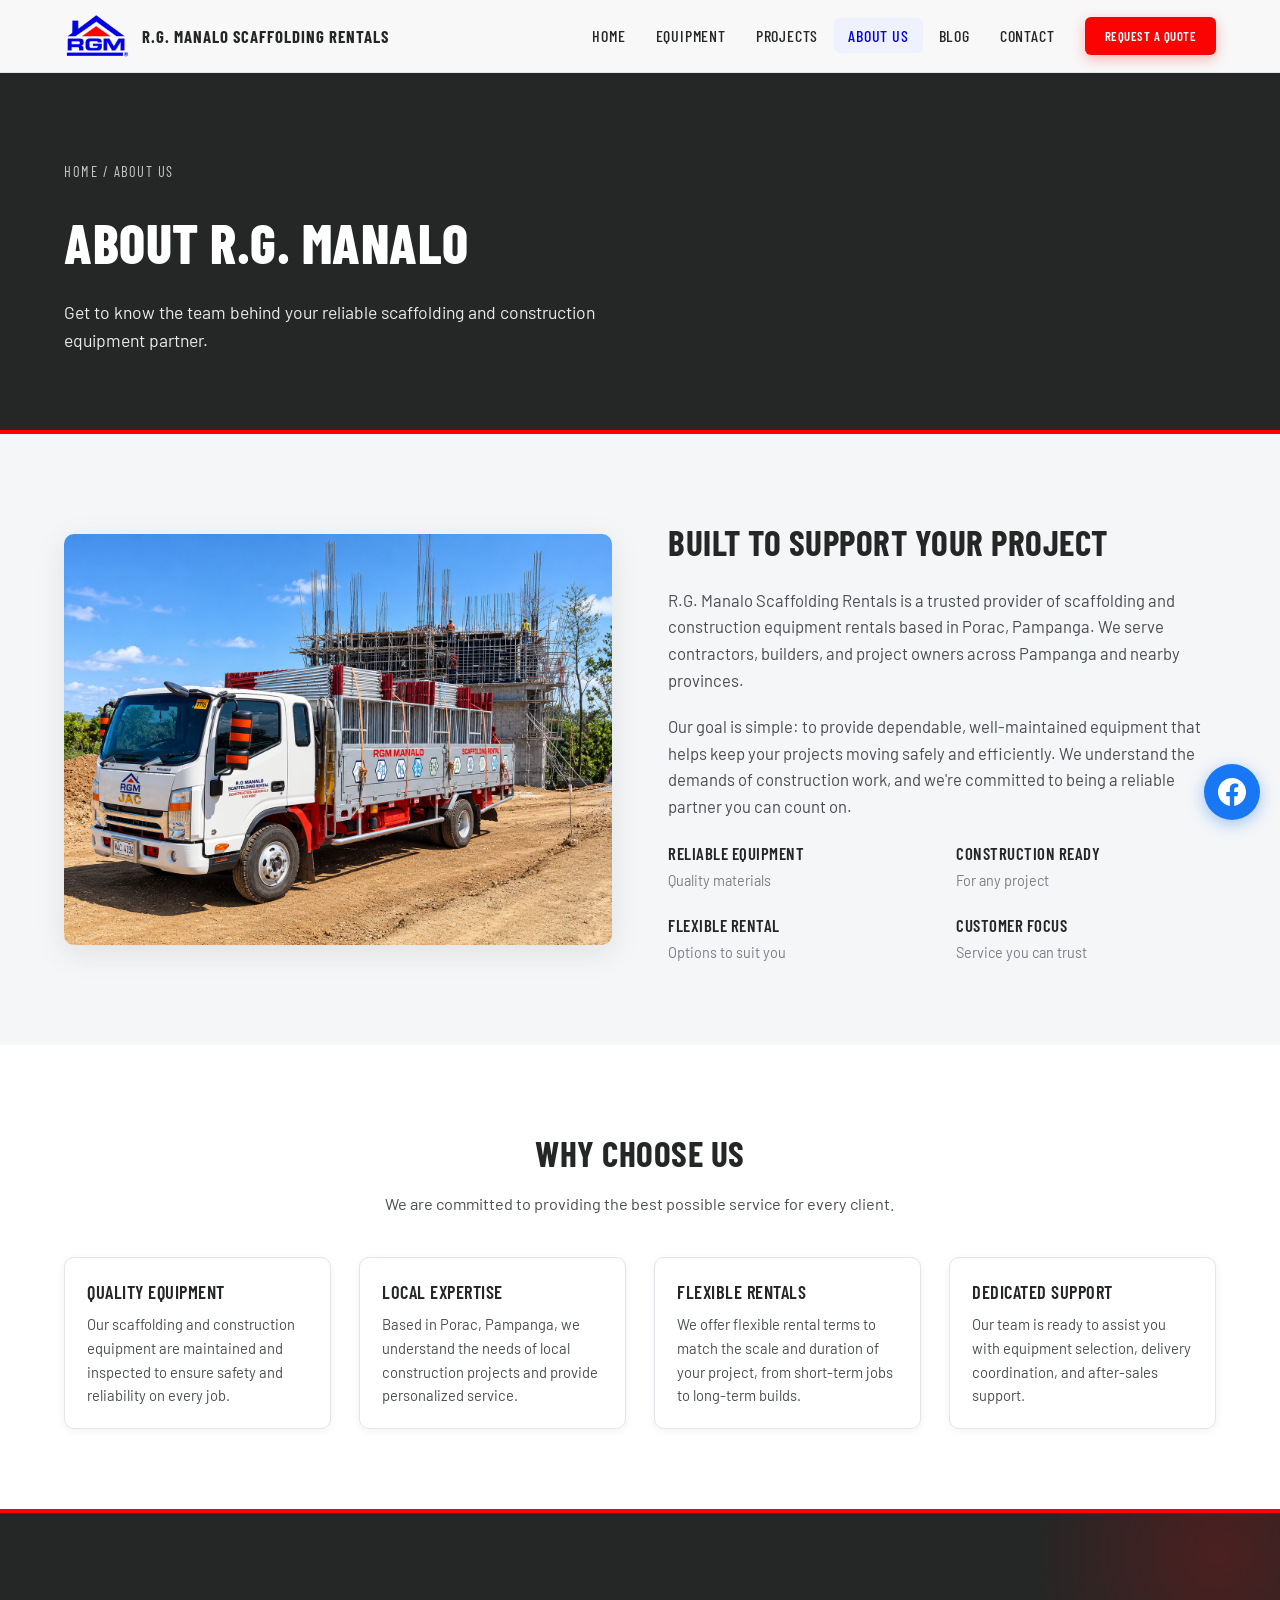
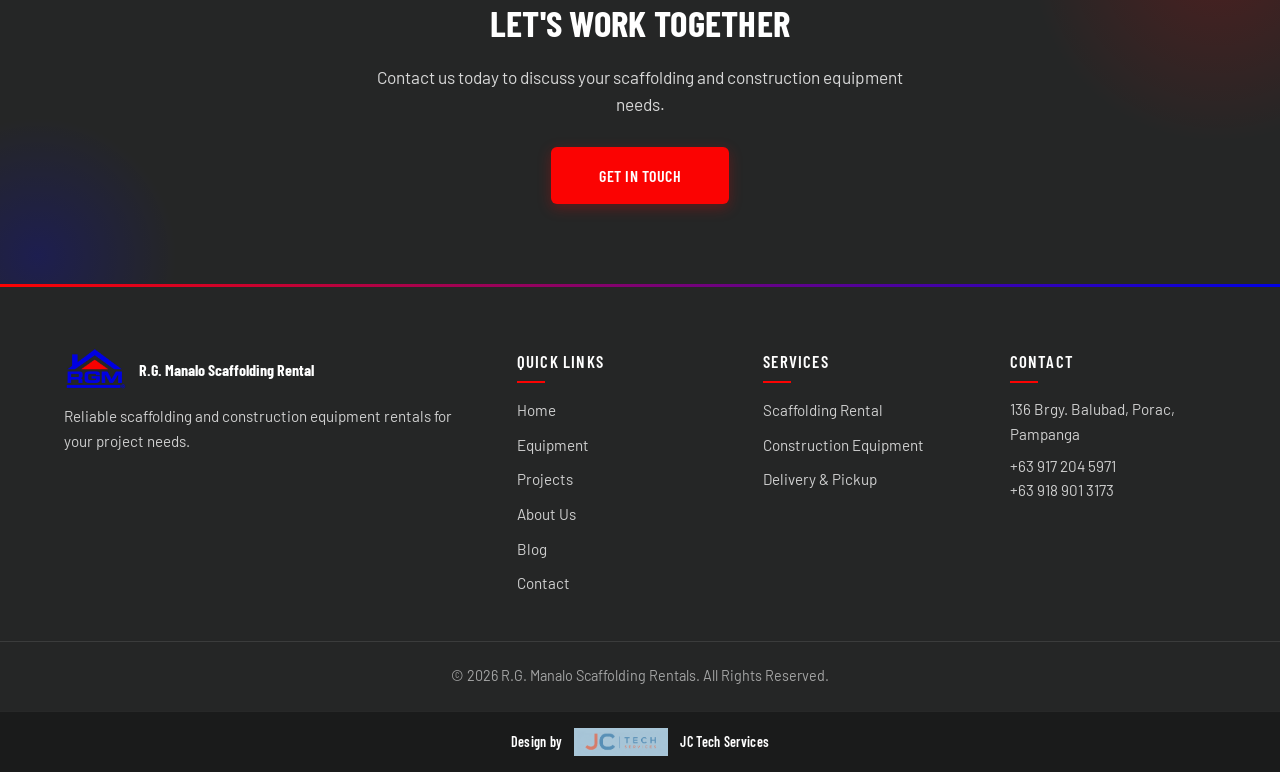
<file: about.html>
<!DOCTYPE html>
<html lang="en">
<head>
  <meta charset="UTF-8" />
  <meta name="viewport" content="width=device-width, initial-scale=1.0" />
  <title>About Us | R.G. Manalo Scaffolding Rentals</title>
  <meta name="description" content="Learn about R.G. Manalo Scaffolding Rentals, a trusted provider of scaffolding and construction equipment in Pampanga." />
  <link rel="preconnect" href="https://fonts.googleapis.com" />
  <link rel="preconnect" href="https://fonts.gstatic.com" crossorigin />
  <link href="https://fonts.googleapis.com/css2?family=Barlow+Condensed:wght@500;600;700;800&family=Barlow:wght@400;500;600;700&display=swap" rel="stylesheet" />
  <link rel="stylesheet" href="css/style.css" />
</head>
<body>

  <a href="https://www.facebook.com/" target="_blank" rel="noopener" class="sticky-facebook" aria-label="Visit our Facebook page">
    <svg viewBox="0 0 24 24"><path d="M24 12.073c0-6.627-5.373-12-12-12s-12 5.373-12 12c0 5.99 4.388 10.954 10.125 11.854v-8.385H7.078v-3.47h3.047V9.43c0-3.007 1.792-4.669 4.533-4.669 1.312 0 2.686.235 2.686.235v2.953H15.83c-1.491 0-1.956.925-1.956 1.874v2.25h3.328l-.532 3.47h-2.796v8.385C19.612 23.027 24 18.062 24 12.073z"/></svg>
  </a>

  <header class="site-header" id="siteHeader">
    <div class="container header-inner">
      <a href="index.html" class="logo">
        <img src="images/logo.png" alt="R.G. Manalo Scaffolding Rentals logo" />
        <span class="logo-text">R.G. Manalo Scaffolding Rentals</span>
      </a>
      <nav class="nav" id="mainNav">
        <ul class="nav-list" id="navList">
          <li><a href="index.html">Home</a></li>
          <li><a href="equipment.html">Equipment</a></li>
          <li><a href="projects.html">Projects</a></li>
          <li><a href="about.html">About Us</a></li>
          <li><a href="blog.html">Blog</a></li>
          <li><a href="contact.html">Contact</a></li>
        </ul>
        <a href="contact.html" class="btn btn-primary btn-cta-nav">Request a Quote</a>
        <button class="hamburger" id="hamburger" aria-label="Toggle navigation" aria-controls="navList" aria-expanded="false">
          <span></span><span></span><span></span>
        </button>
      </nav>
    </div>
  </header>

  <section class="page-header">
    <div class="container">
      <div class="breadcrumb"><a href="index.html">Home</a> / About Us</div>
      <h1>About R.G. Manalo</h1>
      <p>Get to know the team behind your reliable scaffolding and construction equipment partner.</p>
    </div>
  </section>

  <section class="about">
    <div class="container about-grid">
      <div class="about-image">
        <img src="images/about.png" alt="R.G. Manalo Scaffolding Rentals team and equipment" />
      </div>
      <div class="about-text">
        <h2>Built to Support Your Project</h2>
        <p>R.G. Manalo Scaffolding Rentals is a trusted provider of scaffolding and construction equipment rentals based in Porac, Pampanga. We serve contractors, builders, and project owners across Pampanga and nearby provinces.</p>
        <p>Our goal is simple: to provide dependable, well-maintained equipment that helps keep your projects moving safely and efficiently. We understand the demands of construction work, and we're committed to being a reliable partner you can count on.</p>
        <div class="stats">
          <div><strong>Reliable Equipment</strong><span>Quality materials</span></div>
          <div><strong>Construction Ready</strong><span>For any project</span></div>
          <div><strong>Flexible Rental</strong><span>Options to suit you</span></div>
          <div><strong>Customer Focus</strong><span>Service you can trust</span></div>
        </div>
      </div>
    </div>
  </section>

  <section>
    <div class="container">
      <div class="text-center">
        <h2 class="section-title">Why Choose Us</h2>
        <p class="section-sub">We are committed to providing the best possible service for every client.</p>
      </div>
      <div class="card-grid">
        <div class="card">
          <div class="card-body">
            <h3>Quality Equipment</h3>
            <p>Our scaffolding and construction equipment are maintained and inspected to ensure safety and reliability on every job.</p>
          </div>
        </div>
        <div class="card">
          <div class="card-body">
            <h3>Local Expertise</h3>
            <p>Based in Porac, Pampanga, we understand the needs of local construction projects and provide personalized service.</p>
          </div>
        </div>
        <div class="card">
          <div class="card-body">
            <h3>Flexible Rentals</h3>
            <p>We offer flexible rental terms to match the scale and duration of your project, from short-term jobs to long-term builds.</p>
          </div>
        </div>
        <div class="card">
          <div class="card-body">
            <h3>Dedicated Support</h3>
            <p>Our team is ready to assist you with equipment selection, delivery coordination, and after-sales support.</p>
          </div>
        </div>
      </div>
    </div>
  </section>

  <section class="featured-cta">
    <div class="container">
      <h2>Let's Work Together</h2>
      <p>Contact us today to discuss your scaffolding and construction equipment needs.</p>
      <a href="contact.html" class="btn btn-primary btn-large">Get in Touch</a>
    </div>
  </section>

  <footer class="site-footer">
    <div class="container footer-grid">
      <div>
        <div class="footer-logo">
          <img src="images/logo.png" alt="R.G. Manalo Scaffolding Rentals logo" />
          <span style="font-weight:700;color:#fff;font-family:'Barlow Condensed',sans-serif;">R.G. Manalo Scaffolding Rental</span>
        </div>
        <p>Reliable scaffolding and construction equipment rentals for your project needs.</p>
      </div>
      <div>
        <h4>Quick Links</h4>
        <ul>
          <li><a href="index.html">Home</a></li>
          <li><a href="equipment.html">Equipment</a></li>
          <li><a href="projects.html">Projects</a></li>
          <li><a href="about.html">About Us</a></li>
          <li><a href="blog.html">Blog</a></li>
          <li><a href="contact.html">Contact</a></li>
        </ul>
      </div>
      <div>
        <h4>Services</h4>
        <ul>
          <li><a href="equipment.html">Scaffolding Rental</a></li>
          <li><a href="equipment.html">Construction Equipment</a></li>
          <li><a href="contact.html">Delivery &amp; Pickup</a></li>
        </ul>
      </div>
      <div>
        <h4>Contact</h4>
        <p>136 Brgy. Balubad, Porac, Pampanga</p>
        <p>+63 917 204 5971<br />+63 918 901 3173</p>
      </div>
    </div>
    <div class="footer-bottom">
      <p>&copy; 2026 R.G. Manalo Scaffolding Rentals. All Rights Reserved.</p>
    </div>
  </footer>

  <div class="design-credit">
    <div class="container credit-content">
      <span>Design by</span>
      <img src="images/jc-logo.png" alt="JC Tech Services logo" />
      <span><a href="#" target="_blank">JC Tech Services</a></span>
    </div>
  </div>

  <script src="js/main.js"></script>
</body>
</html>
</file>
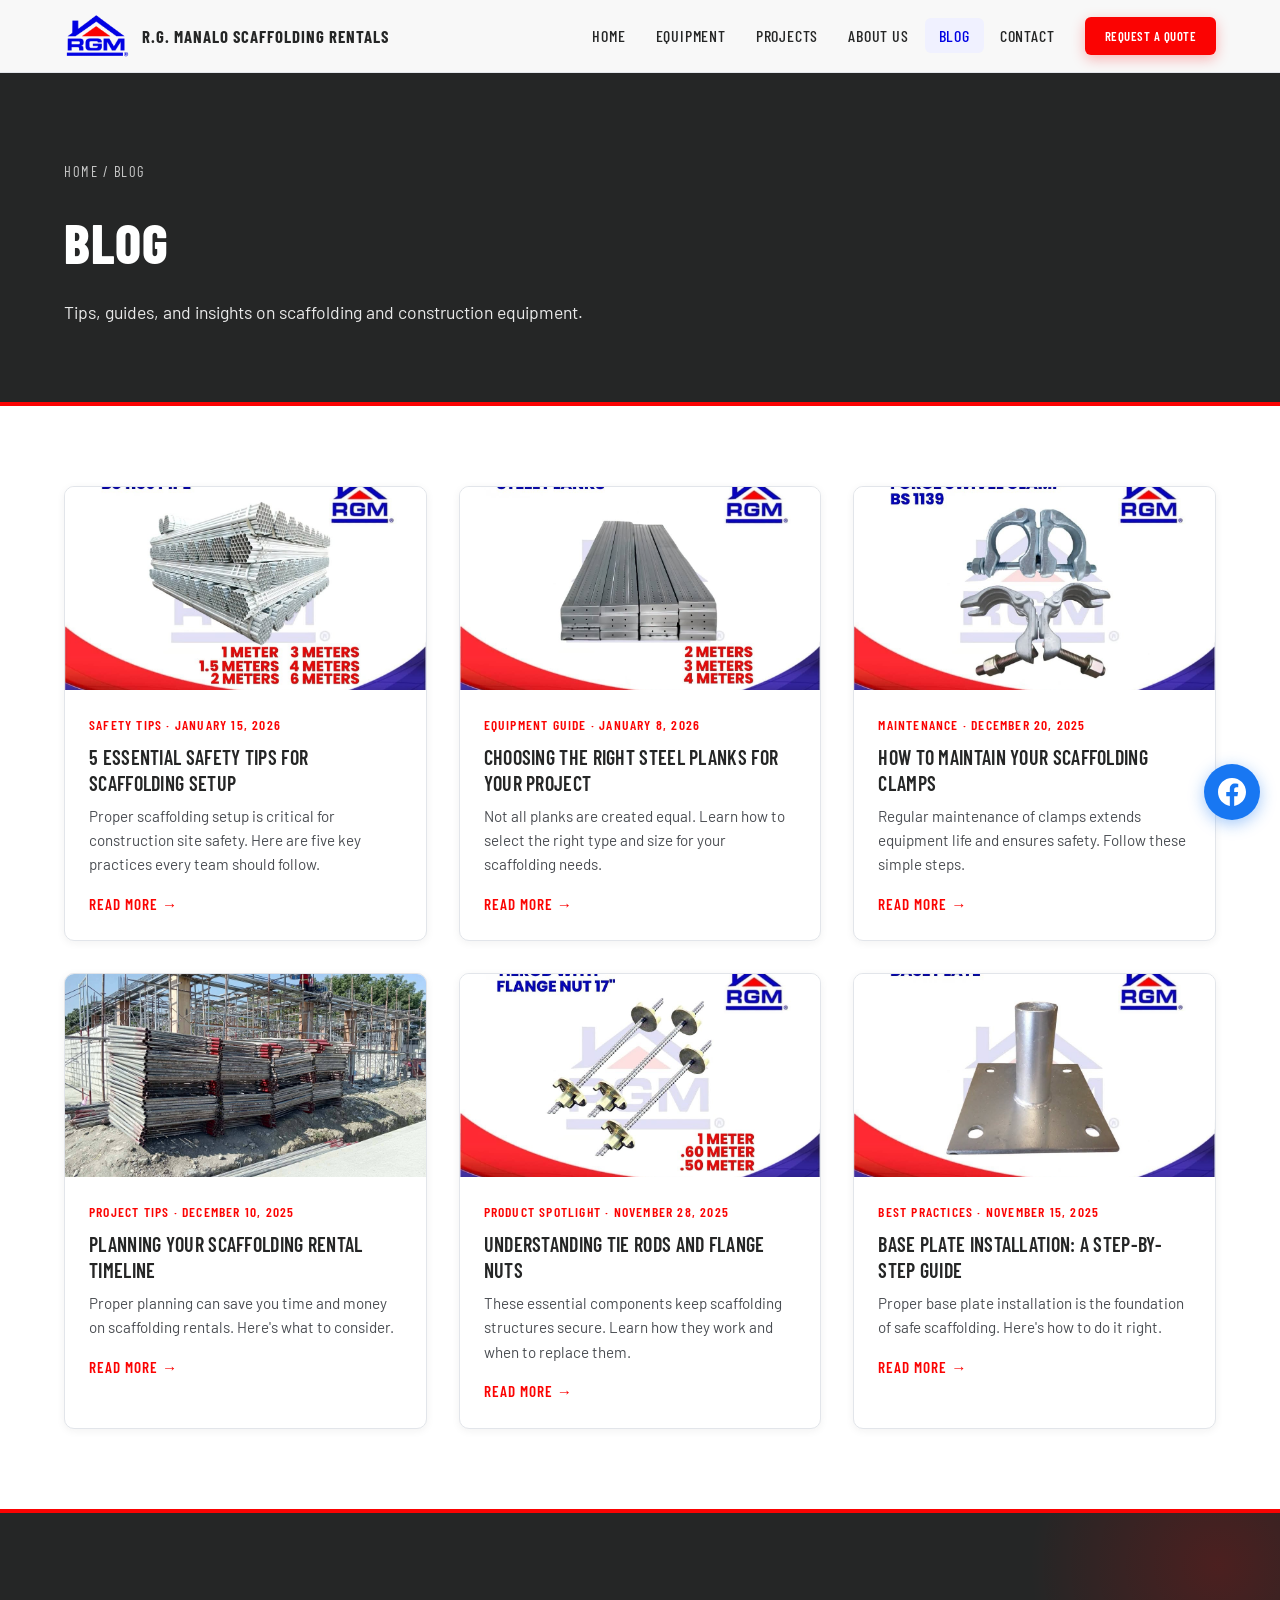
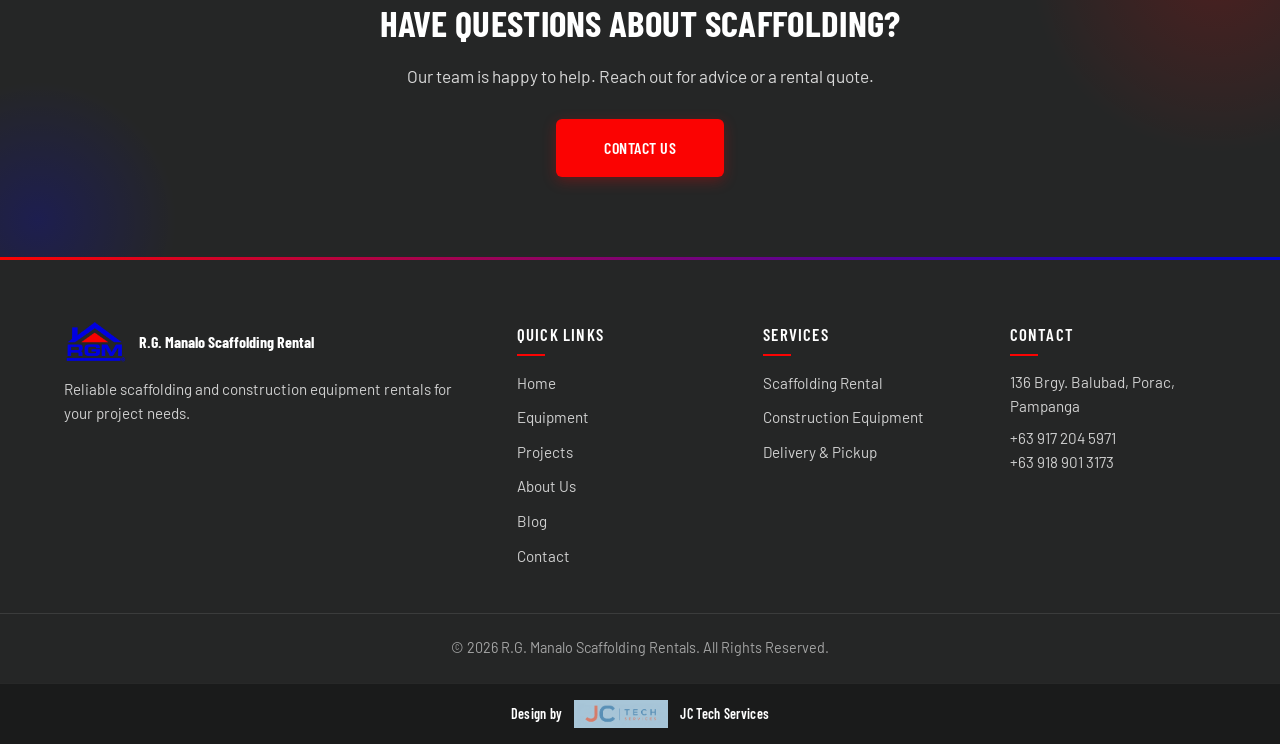
<file: blog.html>
<!DOCTYPE html>
<html lang="en">
<head>
  <meta charset="UTF-8" />
  <meta name="viewport" content="width=device-width, initial-scale=1.0" />
  <title>Blog | R.G. Manalo Scaffolding Rentals</title>
  <meta name="description" content="Scaffolding tips, construction insights, and updates from R.G. Manalo Scaffolding Rentals." />
  <link rel="preconnect" href="https://fonts.googleapis.com" />
  <link rel="preconnect" href="https://fonts.gstatic.com" crossorigin />
  <link href="https://fonts.googleapis.com/css2?family=Barlow+Condensed:wght@500;600;700;800&family=Barlow:wght@400;500;600;700&display=swap" rel="stylesheet" />
  <link rel="stylesheet" href="css/style.css" />
</head>
<body>

  <a href="https://www.facebook.com/" target="_blank" rel="noopener" class="sticky-facebook" aria-label="Visit our Facebook page">
    <svg viewBox="0 0 24 24"><path d="M24 12.073c0-6.627-5.373-12-12-12s-12 5.373-12 12c0 5.99 4.388 10.954 10.125 11.854v-8.385H7.078v-3.47h3.047V9.43c0-3.007 1.792-4.669 4.533-4.669 1.312 0 2.686.235 2.686.235v2.953H15.83c-1.491 0-1.956.925-1.956 1.874v2.25h3.328l-.532 3.47h-2.796v8.385C19.612 23.027 24 18.062 24 12.073z"/></svg>
  </a>

  <header class="site-header" id="siteHeader">
    <div class="container header-inner">
      <a href="index.html" class="logo">
        <img src="images/logo.png" alt="R.G. Manalo Scaffolding Rentals logo" />
        <span class="logo-text">R.G. Manalo Scaffolding Rentals</span>
      </a>
      <nav class="nav" id="mainNav">
        <ul class="nav-list" id="navList">
          <li><a href="index.html">Home</a></li>
          <li><a href="equipment.html">Equipment</a></li>
          <li><a href="projects.html">Projects</a></li>
          <li><a href="about.html">About Us</a></li>
          <li><a href="blog.html">Blog</a></li>
          <li><a href="contact.html">Contact</a></li>
        </ul>
        <a href="contact.html" class="btn btn-primary btn-cta-nav">Request a Quote</a>
        <button class="hamburger" id="hamburger" aria-label="Toggle navigation" aria-controls="navList" aria-expanded="false">
          <span></span><span></span><span></span>
        </button>
      </nav>
    </div>
  </header>

  <section class="page-header">
    <div class="container">
      <div class="breadcrumb"><a href="index.html">Home</a> / Blog</div>
      <h1>Blog</h1>
      <p>Tips, guides, and insights on scaffolding and construction equipment.</p>
    </div>
  </section>

  <section>
    <div class="container">
      <div class="blog-grid" id="blogGrid"></div>
    </div>
  </section>

  <section class="featured-cta">
    <div class="container">
      <h2>Have Questions About Scaffolding?</h2>
      <p>Our team is happy to help. Reach out for advice or a rental quote.</p>
      <a href="contact.html" class="btn btn-primary btn-large">Contact Us</a>
    </div>
  </section>

  <footer class="site-footer">
    <div class="container footer-grid">
      <div>
        <div class="footer-logo">
          <img src="images/logo.png" alt="R.G. Manalo Scaffolding Rentals logo" />
          <span style="font-weight:700;color:#fff;font-family:'Barlow Condensed',sans-serif;">R.G. Manalo Scaffolding Rental</span>
        </div>
        <p>Reliable scaffolding and construction equipment rentals for your project needs.</p>
      </div>
      <div>
        <h4>Quick Links</h4>
        <ul>
          <li><a href="index.html">Home</a></li>
          <li><a href="equipment.html">Equipment</a></li>
          <li><a href="projects.html">Projects</a></li>
          <li><a href="about.html">About Us</a></li>
          <li><a href="blog.html">Blog</a></li>
          <li><a href="contact.html">Contact</a></li>
        </ul>
      </div>
      <div>
        <h4>Services</h4>
        <ul>
          <li><a href="equipment.html">Scaffolding Rental</a></li>
          <li><a href="equipment.html">Construction Equipment</a></li>
          <li><a href="contact.html">Delivery &amp; Pickup</a></li>
        </ul>
      </div>
      <div>
        <h4>Contact</h4>
        <p>136 Brgy. Balubad, Porac, Pampanga</p>
        <p>+63 917 204 5971<br />+63 918 901 3173</p>
      </div>
    </div>
    <div class="footer-bottom">
      <p>&copy; 2026 R.G. Manalo Scaffolding Rentals. All Rights Reserved.</p>
    </div>
  </footer>

  <div class="design-credit">
    <div class="container credit-content">
      <span>Design by</span>
      <img src="images/jc-logo.png" alt="JC Tech Services logo" />
      <span><a href="#" target="_blank">JC Tech Services</a></span>
    </div>
  </div>

  <script src="js/main.js"></script>
  <script>
    document.addEventListener('DOMContentLoaded', function() {
      const posts = [
        {
          img: 'images/gallery-8.jpg',
          category: 'Safety Tips',
          title: '5 Essential Safety Tips for Scaffolding Setup',
          excerpt: 'Proper scaffolding setup is critical for construction site safety. Here are five key practices every team should follow.',
          date: 'January 15, 2026'
        },
        {
          img: 'images/gallery-5.jpg',
          category: 'Equipment Guide',
          title: 'Choosing the Right Steel Planks for Your Project',
          excerpt: 'Not all planks are created equal. Learn how to select the right type and size for your scaffolding needs.',
          date: 'January 8, 2026'
        },
        {
          img: 'images/gallery-6.jpg',
          category: 'Maintenance',
          title: 'How to Maintain Your Scaffolding Clamps',
          excerpt: 'Regular maintenance of clamps extends equipment life and ensures safety. Follow these simple steps.',
          date: 'December 20, 2025'
        },
        {
          img: 'images/marquee-1.jpg',
          category: 'Project Tips',
          title: 'Planning Your Scaffolding Rental Timeline',
          excerpt: 'Proper planning can save you time and money on scaffolding rentals. Here\'s what to consider.',
          date: 'December 10, 2025'
        },
        {
          img: 'images/gallery-4.jpg',
          category: 'Product Spotlight',
          title: 'Understanding Tie Rods and Flange Nuts',
          excerpt: 'These essential components keep scaffolding structures secure. Learn how they work and when to replace them.',
          date: 'November 28, 2025'
        },
        {
          img: 'images/gallery-1.jpg',
          category: 'Best Practices',
          title: 'Base Plate Installation: A Step-by-Step Guide',
          excerpt: 'Proper base plate installation is the foundation of safe scaffolding. Here\'s how to do it right.',
          date: 'November 15, 2025'
        }
      ];
      const grid = document.getElementById('blogGrid');
      if (grid) {
        posts.forEach(post => {
          const card = document.createElement('article');
          card.className = 'blog-card';
          card.innerHTML = `
            <div class="blog-img" style="background-image:url('${post.img}')"></div>
            <div class="blog-body">
              <div class="blog-meta">${post.category} &middot; ${post.date}</div>
              <h3>${post.title}</h3>
              <p>${post.excerpt}</p>
              <a href="#" class="read-more">Read More &rarr;</a>
            </div>
          `;
          grid.appendChild(card);
        });
      }
    });
  </script>
</body>
</html>
</file>
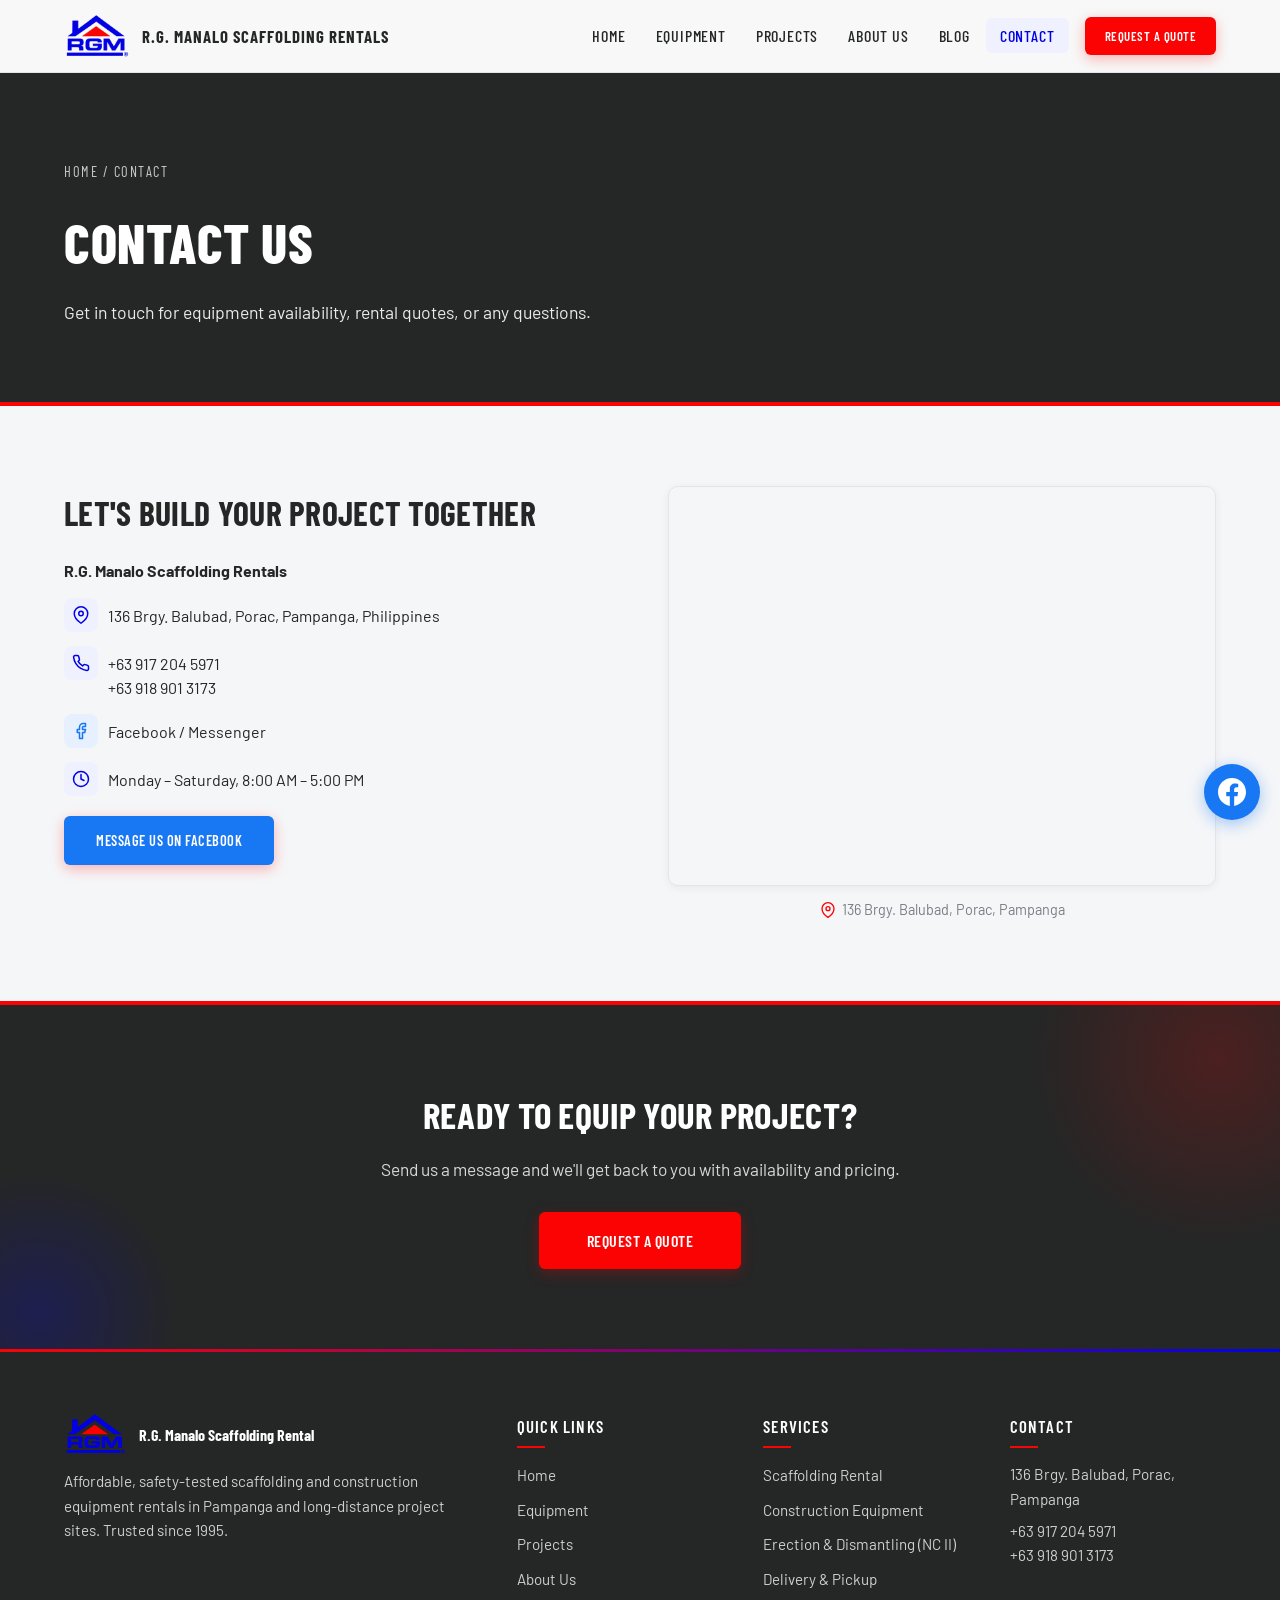
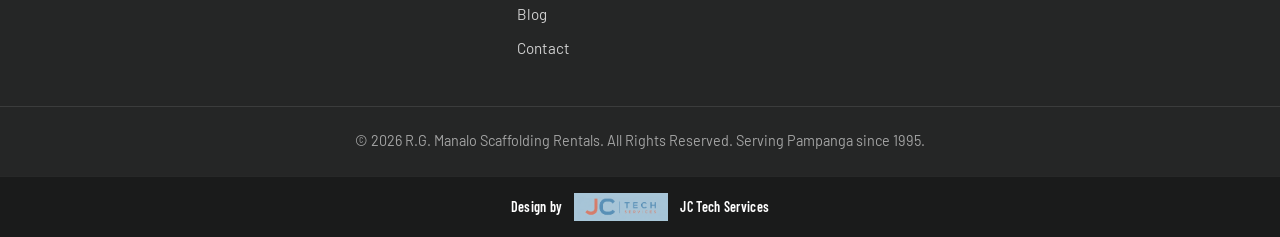
<file: contact.html>
<!DOCTYPE html>
<html lang="en">
<head>
  <meta charset="UTF-8" />
  <meta name="viewport" content="width=device-width, initial-scale=1.0" />
  <title>Contact | R.G. Manalo Scaffolding Rentals</title>
  <meta name="description" content="Contact R.G. Manalo Scaffolding Rentals for scaffolding and construction equipment rentals in Pampanga." />
  <link rel="preconnect" href="https://fonts.googleapis.com" />
  <link rel="preconnect" href="https://fonts.gstatic.com" crossorigin />
  <link href="https://fonts.googleapis.com/css2?family=Barlow+Condensed:wght@500;600;700;800&family=Barlow:wght@400;500;600;700&display=swap" rel="stylesheet" />
  <link rel="stylesheet" href="css/style.css" />
</head>
<body>

  <a href="https://www.facebook.com/" target="_blank" rel="noopener" class="sticky-facebook" aria-label="Visit our Facebook page">
    <svg viewBox="0 0 24 24"><path d="M24 12.073c0-6.627-5.373-12-12-12s-12 5.373-12 12c0 5.99 4.388 10.954 10.125 11.854v-8.385H7.078v-3.47h3.047V9.43c0-3.007 1.792-4.669 4.533-4.669 1.312 0 2.686.235 2.686.235v2.953H15.83c-1.491 0-1.956.925-1.956 1.874v2.25h3.328l-.532 3.47h-2.796v8.385C19.612 23.027 24 18.062 24 12.073z"/></svg>
  </a>

  <header class="site-header" id="siteHeader">
    <div class="container header-inner">
      <a href="index.html" class="logo">
        <img src="images/logo.png" alt="R.G. Manalo Scaffolding Rentals logo" />
        <span class="logo-text">R.G. Manalo Scaffolding Rentals</span>
      </a>
      <nav class="nav" id="mainNav">
        <ul class="nav-list" id="navList">
          <li><a href="index.html">Home</a></li>
          <li><a href="equipment.html">Equipment</a></li>
          <li><a href="projects.html">Projects</a></li>
          <li><a href="about.html">About Us</a></li>
          <li><a href="blog.html">Blog</a></li>
          <li><a href="contact.html">Contact</a></li>
        </ul>
        <a href="contact.html" class="btn btn-primary btn-cta-nav">Request a Quote</a>
        <button class="hamburger" id="hamburger" aria-label="Toggle navigation" aria-controls="navList" aria-expanded="false">
          <span></span><span></span><span></span>
        </button>
      </nav>
    </div>
  </header>

  <section class="page-header">
    <div class="container">
      <div class="breadcrumb"><a href="index.html">Home</a> / Contact</div>
      <h1>Contact Us</h1>
      <p>Get in touch for equipment availability, rental quotes, or any questions.</p>
    </div>
  </section>

  <section class="contact">
    <div class="container contact-grid">
      <div class="contact-info">
        <h2>Let's Build Your Project Together</h2>
        <p><strong>R.G. Manalo Scaffolding Rentals</strong></p>

        <p>
          <span class="contact-icon" aria-hidden="true">
            <svg viewBox="0 0 24 24"><path d="M21 10c0 7-9 13-9 13s-9-6-9-13a9 9 0 0 1 18 0z"/><circle cx="12" cy="10" r="3"/></svg>
          </span>
          <span>136 Brgy. Balubad, Porac, Pampanga, Philippines</span>
        </p>

        <p>
          <span class="contact-icon" aria-hidden="true">
            <svg viewBox="0 0 24 24"><path d="M22 16.92v3a2 2 0 0 1-2.18 2 19.79 19.79 0 0 1-8.63-3.07 19.5 19.5 0 0 1-6-6 19.79 19.79 0 0 1-3.07-8.67A2 2 0 0 1 4.11 2h3a2 2 0 0 1 2 1.72 12.84 12.84 0 0 0 .7 2.81 2 2 0 0 1-.45 2.11L8.09 9.91a16 16 0 0 0 6 6l1.27-1.27a2 2 0 0 1 2.11-.45 12.84 12.84 0 0 0 2.81.7A2 2 0 0 1 22 16.92z"/></svg>
          </span>
          <span>+63 917 204 5971<br />+63 918 901 3173</span>
        </p>

        <p>
          <span class="contact-icon fb" aria-hidden="true">
            <svg viewBox="0 0 24 24"><path d="M18 2h-3a5 5 0 0 0-5 5v3H7v4h3v8h4v-8h3l1-4h-4V7a1 1 0 0 1 1-1h3z"/></svg>
          </span>
          <span>Facebook / Messenger</span>
        </p>

        <p>
          <span class="contact-icon" aria-hidden="true">
            <svg viewBox="0 0 24 24"><circle cx="12" cy="12" r="10"/><path d="M12 6v6l4 2"/></svg>
          </span>
          <span>Monday – Saturday, 8:00 AM – 5:00 PM</span>
        </p>

        <div style="margin-top:20px;">
          <a href="https://www.facebook.com/" target="_blank" class="btn btn-primary" style="background:#1877f2;">Message us on Facebook</a>
        </div>
      </div>
      <div>
        <div class="map-container">
          <iframe 
            src="https://www.google.com/maps/embed?pb=!1m18!1m12!1m3!1d3850.123456789012!2d120.543!3d15.071!2m3!1f0!2f0!3f0!3m2!1i1024!2i768!4f13.1!3m3!1m2!1s0x0%3A0x0!2zMTXCsDA0JzE1LjYiTiAxMjDCsDMyJzM0LjgiRQ!5e0!3m2!1sen!2sph!4v1700000000000" 
            allowfullscreen="" loading="lazy" referrerpolicy="no-referrer-when-downgrade"
            title="R.G. Manalo Scaffolding Rentals location"
          ></iframe>
        </div>
        <p style="margin-top:12px;font-size:0.9rem;color:var(--text-muted);text-align:center;display:flex;align-items:center;justify-content:center;gap:6px;">
          <svg viewBox="0 0 24 24" style="width:16px;height:16px;stroke:var(--brand-secondary);fill:none;stroke-width:2;stroke-linecap:round;stroke-linejoin:round;flex-shrink:0;"><path d="M21 10c0 7-9 13-9 13s-9-6-9-13a9 9 0 0 1 18 0z"/><circle cx="12" cy="10" r="3"/></svg>
          <span>136 Brgy. Balubad, Porac, Pampanga</span>
        </p>
      </div>
    </div>
  </section>

  <section class="featured-cta">
    <div class="container">
      <h2>Ready to Equip Your Project?</h2>
      <p>Send us a message and we'll get back to you with availability and pricing.</p>
      <a href="https://www.facebook.com/" target="_blank" class="btn btn-primary btn-large">Request a Quote</a>
    </div>
  </section>

  <footer class="site-footer">
    <div class="container footer-grid">
      <div>
        <div class="footer-logo">
          <img src="images/logo.png" alt="R.G. Manalo Scaffolding Rentals logo" />
          <span style="font-weight:700;color:#fff;font-family:'Barlow Condensed',sans-serif;">R.G. Manalo Scaffolding Rental</span>
        </div>
        <p>Affordable, safety-tested scaffolding and construction equipment rentals in Pampanga and long-distance project sites. Trusted since 1995.</p>
      </div>
      <div>
        <h4>Quick Links</h4>
        <ul>
          <li><a href="index.html">Home</a></li>
          <li><a href="equipment.html">Equipment</a></li>
          <li><a href="projects.html">Projects</a></li>
          <li><a href="about.html">About Us</a></li>
          <li><a href="blog.html">Blog</a></li>
          <li><a href="contact.html">Contact</a></li>
        </ul>
      </div>
      <div>
        <h4>Services</h4>
        <ul>
          <li><a href="equipment.html">Scaffolding Rental</a></li>
          <li><a href="equipment.html">Construction Equipment</a></li>
          <li><a href="contact.html">Erection &amp; Dismantling (NC II)</a></li>
          <li><a href="contact.html">Delivery &amp; Pickup</a></li>
        </ul>
      </div>
      <div>
        <h4>Contact</h4>
        <p>136 Brgy. Balubad, Porac, Pampanga</p>
        <p>+63 917 204 5971<br />+63 918 901 3173</p>
      </div>
    </div>
    <div class="footer-bottom">
      <p>&copy; 2026 R.G. Manalo Scaffolding Rentals. All Rights Reserved. Serving Pampanga since 1995.</p>
    </div>
  </footer>

  <div class="design-credit">
    <div class="container credit-content">
      <span>Design by</span>
      <img src="images/jc-logo.png" alt="JC Tech Services logo" />
      <span><a href="#" target="_blank">JC Tech Services</a></span>
    </div>
  </div>

  <script src="js/main.js"></script>
</body>
</html>
</file>
<file: css/style.css>
/* ===== RESET & BASE ===== */
* { margin: 0; padding: 0; box-sizing: border-box; }
html { scroll-behavior: smooth; -webkit-text-size-adjust: 100%; }
body {
  font-family: 'Barlow', sans-serif;
  color: #252626;
  background: #ffffff;
  line-height: 1.6;
  overflow-x: hidden;
}
body.menu-open { overflow: hidden; }
img { max-width: 100%; display: block; }
a { text-decoration: none; color: inherit; }
ul { list-style: none; }
.container { width: 100%; max-width: 1200px; margin: 0 auto; padding: 0 24px; }

/* ===== BRAND COLORS (3-COLOR SYSTEM) ===== */
:root {
  --brand-primary: #0102E3;      /* Blue — used sparingly */
  --brand-secondary: #FB0302;    /* Red — CTAs & accents */
  --brand-dark: #252626;         /* Charcoal — text, footer, CTA */

  --primary-dark: #0101b8;
  --primary-soft: #f0f1ff;
  --secondary-dark: #c90202;

  --white: #FFFFFF;
  --light-gray: #F5F6F8;
  --border: #E2E5EA;
  --text-dark: #252626;
  --text-body: #4A4D52;
  --text-muted: #7A7D85;

  --shadow-sm: 0 2px 8px rgba(37, 38, 38, 0.06);
  --shadow-md: 0 8px 30px rgba(37, 38, 38, 0.10);
  --shadow-lg: 0 16px 48px rgba(37, 38, 38, 0.14);
}

/* ===== TYPOGRAPHY ===== */
h1, h2, h3, h4, h5, h6, .logo-text, .btn, .hero-label,
.section-title, .nav-list a, .card-body h3, .blog-card h3,
.project-card h3, .breadcrumb, .blog-meta, .footer-grid h3,
.footer-grid h4, .design-credit .credit-content span {
  font-family: 'Barlow Condensed', 'Barlow', sans-serif;
  letter-spacing: 0.3px;
}

/* ===== BUTTONS ===== */
.btn {
  display: inline-block;
  padding: 13px 32px;
  font-weight: 600;
  font-size: 0.9rem;
  border-radius: 6px;
  border: none;
  cursor: pointer;
  transition: all 0.25s ease;
  text-align: center;
  letter-spacing: 0.5px;
  text-transform: uppercase;
}
.btn-primary {
  background: var(--brand-secondary);
  color: #fff;
  box-shadow: 0 4px 14px rgba(251, 3, 2, 0.28);
}
.btn-primary:hover {
  background: var(--secondary-dark);
  transform: translateY(-2px);
  box-shadow: 0 8px 22px rgba(251, 3, 2, 0.38);
}
.btn-outline {
  background: transparent;
  color: var(--brand-dark);
  border: 2px solid var(--brand-dark);
}
.btn-outline:hover {
  background: var(--brand-dark);
  color: #fff;
}
.btn-outline-light {
  background: transparent;
  color: #fff;
  border: 2px solid rgba(255, 255, 255, 0.5);
}
.btn-outline-light:hover {
  background: rgba(255, 255, 255, 0.1);
  border-color: #fff;
}
.btn-navy {
  background: var(--brand-primary);
  color: #fff;
  box-shadow: 0 4px 14px rgba(1, 2, 227, 0.25);
}
.btn-navy:hover { background: var(--primary-dark); transform: translateY(-2px); }
.btn-large { padding: 16px 48px; font-size: 1rem; }

/* ===== STICKY FACEBOOK ===== */
.sticky-facebook {
  position: fixed; right: 20px; bottom: 80px; z-index: 999;
  background: #1877f2; color: #fff; width: 56px; height: 56px;
  border-radius: 50%; display: flex; align-items: center; justify-content: center;
  box-shadow: 0 4px 16px rgba(24, 119, 242, 0.4);
  transition: transform 0.25s ease, box-shadow 0.25s ease;
}
.sticky-facebook:hover { transform: scale(1.1); box-shadow: 0 6px 24px rgba(24, 119, 242, 0.6); }
.sticky-facebook svg { width: 28px; height: 28px; fill: #fff; }

/* ===== HEADER ===== */
.site-header {
  position: fixed; top: 0; left: 0; width: 100%; z-index: 1000;
  background: rgba(255, 255, 255, 0.97);
  backdrop-filter: blur(10px);
  box-shadow: 0 1px 0 var(--border);
  transition: all 0.3s ease;
  padding: 14px 0;
}
.site-header.scrolled { padding: 8px 0; box-shadow: var(--shadow-sm); }
.header-inner { display: flex; align-items: center; justify-content: space-between; }
.logo { display: flex; align-items: center; gap: 12px; }
.logo img { height: 44px; width: auto; display: block; }
.logo-text {
  font-weight: 700;
  font-size: 1.05rem;
  line-height: 1.2;
  color: var(--brand-dark);
  text-transform: uppercase;
  letter-spacing: 1px;
}
.nav { display: flex; align-items: center; gap: 8px; }
.nav-list { display: flex; gap: 2px; }
.nav-list a {
  font-weight: 500;
  font-size: 1rem;
  padding: 8px 14px;
  border-radius: 6px;
  color: var(--text-dark);
  transition: all 0.2s;
  text-transform: uppercase;
  letter-spacing: 0.8px;
}
.nav-list a:hover, .nav-list a.active {
  background: var(--primary-soft); color: var(--brand-primary);
}
.btn-cta-nav { padding: 9px 20px; font-size: 0.8rem; margin-left: 8px; }

/* ===== HAMBURGER ===== */
.hamburger {
  display: none;
  flex-direction: column;
  gap: 5px;
  background: none;
  border: none;
  cursor: pointer;
  padding: 8px;
  z-index: 1002;
  position: relative;
}
.hamburger span {
  display: block;
  width: 28px;
  height: 2.5px;
  background: var(--brand-dark);
  border-radius: 2px;
  transition: all 0.3s ease;
  transform-origin: center;
}
.hamburger.active span:nth-child(1) { transform: translateY(7.5px) rotate(45deg); }
.hamburger.active span:nth-child(2) { opacity: 0; transform: scaleX(0); }
.hamburger.active span:nth-child(3) { transform: translateY(-7.5px) rotate(-45deg); }

/* ===== SPLIT HERO (WHITE BG, TEXT LEFT, IMAGE RIGHT) ===== */
.hero {
  position: relative;
  background: #ffffff;
  padding: 150px 0 90px;
  min-height: 92vh;
  display: flex;
  align-items: center;
  overflow: hidden;
}
.hero::before {
  content: '';
  position: absolute;
  top: 0;
  left: 0;
  width: 48%;
  height: 100%;
  background: linear-gradient(180deg, var(--primary-soft) 0%, var(--light-gray) 100%);
  z-index: 0;
  clip-path: polygon(0 0, 100% 0, 88% 100%, 0 100%);
}
.hero .container {
  position: relative;
  z-index: 1;
  display: grid;
  grid-template-columns: 1.05fr 1fr;
  gap: 60px;
  align-items: center;
}

/* LEFT: Text — ALL CHARCOAL */
.hero-content {
  text-align: left;
  padding: 0;
  max-width: 100%;
}
.hero-label {
  display: inline-block;
  font-weight: 700;
  font-size: 0.82rem;
  letter-spacing: 2.5px;
  text-transform: uppercase;
  color: #fff;
  background: #0101e3;
  padding: 7px 18px;
  border-radius: 4px;
  margin-bottom: 24px;
}
.hero h1 {
  font-weight: 800;
  font-size: clamp(2.6rem, 5vw, 4.2rem);
  line-height: 1.02;
  margin-bottom: 22px;
  letter-spacing: -0.5px;
  text-transform: uppercase;
  color: var(--brand-dark);
}
.hero h1 .accent {
  color: var(--brand-dark);
  position: relative;
  display: inline-block;
}
.hero h1 .accent::after {
  content: '';
  position: absolute;
  left: 0;
  bottom: 4px;
  width: 100%;
  height: 6px;
  background: var(--brand-secondary);
  opacity: 0.85;
  z-index: -1;
  border-radius: 2px;
}
.hero p {
  font-family: 'Barlow', sans-serif;
  font-size: 1.18rem;
  color: var(--text-dark);
  max-width: 540px;
  margin-bottom: 36px;
  line-height: 1.65;
}
.hero-actions { display: flex; flex-wrap: wrap; gap: 14px; }

/* Trust strip */
.hero-trust {
  display: flex;
  flex-wrap: wrap;
  gap: 28px;
  margin-top: 40px;
  padding-top: 28px;
  border-top: 1px solid var(--border);
}
.hero-trust-item {
  display: flex;
  align-items: center;
  gap: 10px;
}
.hero-trust-item svg {
  width: 22px;
  height: 22px;
  stroke: var(--brand-secondary);
  flex-shrink: 0;
}
.hero-trust-item span {
  font-family: 'Barlow Condensed', sans-serif;
  font-weight: 600;
  font-size: 0.98rem;
  color: var(--brand-dark);
  text-transform: uppercase;
  letter-spacing: 0.5px;
}

/* RIGHT: Image */
.hero-visual {
  position: relative;
  width: 100%;
  height: 100%;
  min-height: 520px;
  display: flex;
  align-items: center;
  justify-content: center;
}
.hero-visual-inner {
  position: relative;
  width: 100%;
  max-width: 560px;
  aspect-ratio: 4 / 5;
  border-radius: 12px;
  overflow: hidden;
  box-shadow: 0 24px 60px rgba(37, 38, 38, 0.20);
}
.hero-visual-inner video,
.hero-visual-inner img {
  width: 100%;
  height: 100%;
  object-fit: cover;
  display: block;
}
.hero-visual::before {
  content: '';
  position: absolute;
  top: 24px;
  right: -24px;
  bottom: -24px;
  width: calc(100% - 24px);
  max-width: 560px;
  border: 3px solid var(--brand-secondary);
  border-radius: 12px;
  z-index: -1;
}
.hero-visual::after {
  content: '';
  position: absolute;
  top: -24px;
  right: 24px;
  width: 120px;
  height: 120px;
  background-image: radial-gradient(var(--brand-primary) 2px, transparent 2px);
  background-size: 14px 14px;
  opacity: 0.30;
  z-index: -1;
}
.hero-visual-badge {
  position: absolute;
  bottom: -24px;
  left: -24px;
  background: #fff;
  border-radius: 10px;
  padding: 18px 22px;
  box-shadow: 0 12px 32px rgba(37, 38, 38, 0.15);
  display: flex;
  align-items: center;
  gap: 14px;
  z-index: 2;
  border-left: 4px solid var(--brand-secondary);
}
.hero-visual-badge .badge-icon {
  width: 44px;
  height: 44px;
  border-radius: 50%;
  background: var(--primary-soft);
  display: flex;
  align-items: center;
  justify-content: center;
  flex-shrink: 0;
}
.hero-visual-badge .badge-icon svg {
  width: 24px;
  height: 24px;
  stroke: var(--brand-primary);
  fill: none;
  stroke-width: 2;
}
.hero-visual-badge .badge-text strong {
  display: block;
  font-family: 'Barlow Condensed', sans-serif;
  font-weight: 700;
  font-size: 1.05rem;
  color: var(--brand-dark);
  text-transform: uppercase;
  letter-spacing: 0.5px;
  line-height: 1.2;
}
.hero-visual-badge .badge-text span {
  font-size: 0.85rem;
  color: var(--text-muted);
}

/* ===== PAGE HEADER ===== */
.page-header {
  position: relative; padding: 160px 0 80px;
  background: var(--brand-dark);
  color: #fff;
  text-align: left; overflow: hidden;
}
.page-header::after {
  content: ''; position: absolute; bottom: 0; left: 0;
  width: 100%; height: 4px;
  background: var(--brand-secondary);
}
.page-header h1 {
  font-weight: 800;
  font-size: clamp(2.2rem, 5vw, 3.4rem);
  margin-bottom: 12px;
  text-transform: uppercase;
  letter-spacing: 0.5px;
}
.page-header p { font-size: 1.1rem; opacity: 0.9; max-width: 600px; }
.breadcrumb {
  font-size: 0.9rem; opacity: 0.75; margin-bottom: 16px;
  text-transform: uppercase; letter-spacing: 1.5px;
}
.breadcrumb a:hover { opacity: 1; text-decoration: underline; }

/* ===== SECTIONS ===== */
section { padding: 80px 0; }
.section-title {
  font-weight: 700;
  font-size: 2.2rem;
  color: var(--brand-dark);
  margin-bottom: 10px;
  text-transform: uppercase;
  letter-spacing: 0.5px;
}
.section-sub {
  color: var(--text-body);
  font-size: 1.02rem;
  margin-bottom: 40px;
  max-width: 640px;
}
.text-center { text-align: center; }
.text-center .section-sub { margin-left: auto; margin-right: auto; }

/* ===== ABOUT ===== */
.about { background: var(--light-gray); }
.about-grid {
  display: grid; grid-template-columns: 1fr 1fr;
  gap: 56px; align-items: center;
}
.about-image img { width: 100%; height: auto; border-radius: 10px; box-shadow: var(--shadow-md); }
.about-text h2 {
  font-weight: 700;
  font-size: 2.2rem;
  color: var(--brand-dark);
  margin-bottom: 16px;
  text-transform: uppercase;
  letter-spacing: 0.5px;
}
.about-text p { color: var(--text-body); margin-bottom: 20px; font-size: 1.04rem; }
.about-text strong { color: var(--brand-dark); }
.stats { display: grid; grid-template-columns: 1fr 1fr; gap: 20px 28px; }
.stats strong {
  display: block;
  font-family: 'Barlow Condensed', sans-serif;
  font-weight: 600;
  color: var(--text-dark);
  font-size: 1.05rem;
  text-transform: uppercase;
  letter-spacing: 0.5px;
}
.stats span { font-size: 0.9rem; color: var(--text-muted); }

/* Heritage badge */
.heritage-badge {
  display: inline-flex;
  align-items: center;
  gap: 12px;
  background: #fff;
  border-left: 4px solid var(--brand-secondary);
  padding: 14px 20px;
  border-radius: 8px;
  margin-bottom: 24px;
  box-shadow: var(--shadow-sm);
}
.heritage-badge .heritage-year {
  font-family: 'Barlow Condensed', sans-serif;
  font-weight: 800;
  font-size: 2rem;
  color: var(--brand-secondary);
  line-height: 1;
  letter-spacing: -1px;
}
.heritage-badge .heritage-text {
  font-family: 'Barlow Condensed', sans-serif;
  font-weight: 600;
  font-size: 0.95rem;
  color: var(--brand-dark);
  text-transform: uppercase;
  letter-spacing: 1px;
  line-height: 1.3;
}
.heritage-badge .heritage-text span {
  display: block;
  font-size: 0.78rem;
  color: var(--text-muted);
  font-weight: 500;
  letter-spacing: 0.5px;
  text-transform: none;
}

/* ===== CARDS ===== */
.card-grid {
  display: grid; grid-template-columns: repeat(auto-fill, minmax(260px, 1fr));
  gap: 28px;
}
.card {
  background: #fff; border-radius: 10px; overflow: hidden;
  box-shadow: var(--shadow-sm); border: 1px solid var(--border);
  transition: all 0.3s ease;
}
.card:hover { transform: translateY(-4px); box-shadow: var(--shadow-md); }
.card-img {
  aspect-ratio: 4/3; background: #eee; background-size: cover;
  background-position: center; cursor: pointer;
}
.card-body { padding: 20px 22px; }
.card-body h3 {
  font-weight: 600;
  font-size: 1.15rem;
  color: var(--brand-dark);
  margin-bottom: 6px;
  text-transform: uppercase;
  letter-spacing: 0.5px;
}
.card-body p { font-size: 0.92rem; color: var(--text-body); }

/* ===== GALLERY ===== */
.gallery-grid {
  display: grid; grid-template-columns: repeat(auto-fill, minmax(220px, 1fr));
  gap: 24px;
}
.gallery-item {
  position: relative; border-radius: 10px; overflow: hidden;
  cursor: pointer; aspect-ratio: 1/1; background: #ddd;
  background-size: cover; background-position: center;
  transition: all 0.3s; box-shadow: var(--shadow-sm);
}
.gallery-item:hover { transform: scale(1.02); box-shadow: var(--shadow-md); }
.gallery-item .gallery-label {
  position: absolute; bottom: 0; left: 0; right: 0;
  padding: 14px 16px;
  background: linear-gradient(transparent, rgba(37, 38, 38, 0.88));
  color: #fff;
  font-family: 'Barlow Condensed', sans-serif;
  font-weight: 600;
  font-size: 0.95rem;
  text-transform: uppercase;
  letter-spacing: 0.8px;
  transform: translateY(100%);
  transition: transform 0.3s;
}
.gallery-item:hover .gallery-label { transform: translateY(0); }

/* ===== MARQUEE ===== */
.marquee-section {
  padding: 30px 0; background: var(--brand-dark); overflow: hidden;
  border-top: 3px solid var(--brand-secondary);
  border-bottom: 3px solid var(--brand-secondary);
}
.marquee-wrapper { display: flex; overflow: hidden; gap: 0; }
.marquee-track {
  display: flex; gap: 10px; animation: marqueeScroll 30s linear infinite; flex-shrink: 0;
}
.marquee-track img {
  height: 150px; width: 240px; object-fit: cover;
  border-radius: 8px; cursor: pointer; flex-shrink: 0;
  transition: transform 0.3s ease, border-color 0.3s ease;
  border: 3px solid rgba(255, 255, 255, 0.08);
}
.marquee-track img:hover { transform: scale(1.06); border-color: var(--brand-secondary); }
@keyframes marqueeScroll {
  0% { transform: translateX(0); }
  100% { transform: translateX(-50%); }
}

/* ===== CTA SECTIONS ===== */
.featured-cta {
  background: var(--brand-dark);
  padding: 80px 0;
  text-align: center;
  color: #fff;
  position: relative;
  overflow: hidden;
  border-top: 4px solid var(--brand-secondary);
}
.featured-cta::before {
  content: '';
  position: absolute;
  top: -40%;
  right: -10%;
  width: 380px;
  height: 380px;
  background: radial-gradient(circle, rgba(251, 3, 2, 0.18), transparent 70%);
  border-radius: 50%;
  pointer-events: none;
}
.featured-cta::after {
  content: '';
  position: absolute;
  bottom: -30%;
  left: -8%;
  width: 280px;
  height: 280px;
  background: radial-gradient(circle, rgba(1, 2, 227, 0.22), transparent 70%);
  border-radius: 50%;
  pointer-events: none;
}
.featured-cta h2 {
  font-weight: 700;
  font-size: 2.3rem;
  margin-bottom: 12px;
  text-transform: uppercase;
  color: #fff;
  position: relative;
  z-index: 1;
}
.featured-cta p {
  max-width: 560px;
  margin: 0 auto 28px;
  color: rgba(255, 255, 255, 0.82);
  font-size: 1.08rem;
  position: relative;
  z-index: 1;
}
.featured-cta .btn { position: relative; z-index: 1; }

.visual-cta {
  position: relative;
  padding: 90px 0;
  text-align: center;
  color: #fff;
  background-image: url('../images/cta-scaffold.jpg');
  background-size: cover;
  background-position: center;
}
.visual-overlay {
  position: absolute;
  inset: 0;
  background: rgba(37, 38, 38, 0.78);
}
.visual-content {
  position: relative;
  z-index: 2;
  max-width: 680px;
  margin: 0 auto;
}
.visual-content h2 {
  font-weight: 700;
  font-size: 2.4rem;
  margin-bottom: 14px;
  text-transform: uppercase;
}
.visual-content p {
  font-size: 1.08rem;
  opacity: 0.92;
  margin-bottom: 28px;
}

/* ===== FAQ ===== */
.faq-section {
  background: #ffffff;
  padding: 80px 0;
}
.faq-list {
  max-width: 820px;
  margin: 0 auto;
  display: flex;
  flex-direction: column;
  gap: 14px;
}
.faq-item {
  background: #fff;
  border: 1px solid var(--border);
  border-radius: 10px;
  overflow: hidden;
  transition: all 0.25s ease;
  box-shadow: var(--shadow-sm);
}
.faq-item:hover {
  border-color: #d0d3d9;
  box-shadow: var(--shadow-md);
}
.faq-item.open {
  border-color: var(--brand-secondary);
  box-shadow: var(--shadow-md);
}
.faq-question {
  width: 100%;
  background: none;
  border: none;
  padding: 22px 24px;
  text-align: left;
  cursor: pointer;
  display: flex;
  align-items: center;
  justify-content: space-between;
  gap: 16px;
  font-family: 'Barlow Condensed', sans-serif;
  font-weight: 600;
  font-size: 1.2rem;
  color: var(--brand-dark);
  text-transform: uppercase;
  letter-spacing: 0.5px;
  transition: color 0.2s;
}
.faq-question:hover {
  color: var(--brand-secondary);
}
.faq-icon {
  flex-shrink: 0;
  width: 32px;
  height: 32px;
  border-radius: 50%;
  background: var(--light-gray);
  display: flex;
  align-items: center;
  justify-content: center;
  transition: all 0.3s ease;
  font-size: 1.4rem;
  font-weight: 400;
  color: var(--brand-dark);
  line-height: 1;
  position: relative;
}
.faq-item.open .faq-icon {
  background: var(--brand-secondary);
  color: #fff;
  transform: rotate(45deg);
}
.faq-answer {
  max-height: 0;
  overflow: hidden;
  transition: max-height 0.4s ease, padding 0.3s ease;
  padding: 0 24px;
}
.faq-item.open .faq-answer {
  max-height: 400px;
  padding: 0 24px 22px;
}
.faq-answer p {
  color: var(--text-body);
  font-size: 1rem;
  line-height: 1.7;
  margin: 0;
}
.faq-answer a {
  color: var(--brand-primary);
  font-weight: 600;
}
.faq-answer a:hover {
  text-decoration: underline;
}

/* ===== CONTACT ===== */
.contact { background: var(--light-gray); }
.contact-grid {
  display: grid; grid-template-columns: 1fr 1fr;
  gap: 56px; align-items: start;
}
.contact-info h2 {
  font-weight: 700;
  font-size: 2.1rem;
  color: var(--brand-dark);
  margin-bottom: 18px;
  text-transform: uppercase;
}
.contact-info p { margin-bottom: 10px; font-size: 1rem; color: var(--text-dark); }
.contact-icon { margin-right: 8px; font-size: 1.1rem; }
.map-container {
  width: 100%; height: 400px; border-radius: 10px; overflow: hidden;
  box-shadow: var(--shadow-sm); border: 1px solid var(--border);
}
.map-container iframe { width: 100%; height: 100%; border: none; }

/* ===== FOOTER ===== */
.site-footer {
  background: var(--brand-dark);
  color: rgba(255, 255, 255, 0.78);
  padding: 64px 0 24px;
  position: relative;
}
.site-footer::before {
  content: '';
  position: absolute;
  top: 0;
  left: 0;
  width: 100%;
  height: 3px;
  background: linear-gradient(90deg, var(--brand-secondary), var(--brand-primary));
}
.footer-grid {
  display: grid;
  grid-template-columns: 2fr 1fr 1fr 1fr;
  gap: 40px;
  margin-bottom: 36px;
}
.footer-grid h3, .footer-grid h4 {
  font-weight: 600;
  color: #fff;
  margin-bottom: 14px;
  font-size: 1.05rem;
  text-transform: uppercase;
  letter-spacing: 1.2px;
  position: relative;
  padding-bottom: 8px;
}
.footer-grid h4::after {
  content: '';
  position: absolute;
  bottom: 0;
  left: 0;
  width: 28px;
  height: 2px;
  background: var(--brand-secondary);
}
.footer-logo {
  display: flex;
  align-items: center;
  gap: 12px;
  margin-bottom: 14px;
}
.footer-logo img { height: 42px; width: auto; }
.footer-grid ul li { margin-bottom: 9px; }
.footer-grid ul a {
  font-size: 0.95rem;
  transition: color 0.2s, padding-left 0.2s;
  display: inline-block;
}
.footer-grid ul a:hover {
  color: var(--brand-secondary);
  padding-left: 4px;
}
.footer-grid p { font-size: 0.95rem; margin-bottom: 8px; line-height: 1.6; }
.footer-bottom {
  border-top: 1px solid rgba(255, 255, 255, 0.10);
  padding-top: 22px;
  text-align: center;
  font-size: 0.9rem;
  color: rgba(255, 255, 255, 0.58);
}

/* ===== DESIGN CREDIT ===== */
.design-credit {
  background: #1a1b1b;
  padding: 16px 0;
  border-top: 1px solid rgba(255, 255, 255, 0.06);
  text-align: center;
}
.design-credit .credit-content {
  display: flex;
  align-items: center;
  justify-content: center;
  gap: 12px;
  color: rgba(255, 255, 255, 0.62);
  font-size: 0.88rem;
  font-family: 'Barlow', sans-serif;
}
.design-credit .credit-content img {
  height: 28px;
  width: auto;
  filter: brightness(0.9);
}
.design-credit .credit-content span { color: #fff; font-weight: 600; }
.design-credit .credit-content a { color: #fff; transition: color 0.3s; }
.design-credit .credit-content a:hover { color: var(--brand-secondary); }

/* ===== FULLSCREEN OVERLAY ===== */
.fullscreen-overlay {
  display: none; position: fixed; inset: 0;
  background: rgba(0, 0, 0, 0.95); z-index: 3000;
  align-items: center; justify-content: center;
  padding: 40px; cursor: pointer;
}
.fullscreen-overlay.active { display: flex; }
.fullscreen-overlay img {
  max-width: 90vw; max-height: 85vh; object-fit: contain;
  border-radius: 8px; box-shadow: 0 8px 40px rgba(0, 0, 0, 0.5);
}
.fullscreen-overlay .close-full {
  position: absolute; top: 30px; right: 40px;
  color: #fff; font-size: 3rem; background: none;
  border: none; cursor: pointer; transition: transform 0.3s;
  font-family: 'Barlow', sans-serif; line-height: 1;
}
.fullscreen-overlay .close-full:hover { transform: rotate(90deg); }

/* ===== BLOG ===== */
.blog-grid {
  display: grid; grid-template-columns: repeat(auto-fill, minmax(320px, 1fr));
  gap: 32px;
}
.blog-card {
  background: #fff; border-radius: 10px; overflow: hidden;
  box-shadow: var(--shadow-sm); border: 1px solid var(--border);
  transition: all 0.3s ease;
}
.blog-card:hover { transform: translateY(-4px); box-shadow: var(--shadow-md); }
.blog-card .blog-img {
  aspect-ratio: 16/9; background: #eee; background-size: cover; background-position: center;
}
.blog-card .blog-body { padding: 24px; }
.blog-card .blog-meta {
  font-size: 0.85rem; color: var(--brand-secondary);
  font-weight: 600; text-transform: uppercase;
  letter-spacing: 1.2px; margin-bottom: 8px;
}
.blog-card h3 {
  font-weight: 600;
  font-size: 1.25rem;
  color: var(--brand-dark);
  margin-bottom: 8px; line-height: 1.3;
  text-transform: uppercase;
  letter-spacing: 0.3px;
}
.blog-card p { font-size: 0.95rem; color: var(--text-body); margin-bottom: 14px; }
.blog-card .read-more {
  font-family: 'Barlow Condensed', sans-serif;
  font-weight: 600;
  font-size: 0.95rem;
  color: var(--brand-secondary);
  text-transform: uppercase;
  letter-spacing: 1px;
}
.blog-card .read-more:hover { text-decoration: underline; }

/* ===== PROJECTS ===== */
.project-grid {
  display: grid; grid-template-columns: repeat(auto-fill, minmax(300px, 1fr));
  gap: 28px;
}
.project-card {
  position: relative; border-radius: 10px; overflow: hidden;
  aspect-ratio: 4/3; background: #ddd; background-size: cover;
  background-position: center; cursor: pointer;
  box-shadow: var(--shadow-sm); transition: all 0.3s;
}
.project-card:hover { transform: scale(1.02); box-shadow: var(--shadow-md); }
.project-card .project-info {
  position: absolute; bottom: 0; left: 0; right: 0;
  padding: 24px 22px 20px;
  background: linear-gradient(transparent, rgba(37, 38, 38, 0.92));
  color: #fff;
}
.project-card .project-info h3 {
  font-weight: 600;
  font-size: 1.2rem; margin-bottom: 4px;
  text-transform: uppercase;
  letter-spacing: 0.5px;
}
.project-card .project-info span { font-size: 0.9rem; opacity: 0.88; }

/* ===== RESPONSIVE ===== */
@media (max-width: 992px) {
  .about-grid, .contact-grid { grid-template-columns: 1fr; gap: 40px; }
  .footer-grid { grid-template-columns: 1fr 1fr; }
  .map-container { height: 300px; }

  .hero { padding: 130px 0 70px; min-height: auto; }
  .hero .container { grid-template-columns: 1fr; gap: 50px; }
  .hero-content { text-align: center; max-width: 640px; margin: 0 auto; }
  .hero p { margin-left: auto; margin-right: auto; }
  .hero-actions { justify-content: center; }
  .hero-trust { justify-content: center; }
  .hero-visual { min-height: 460px; max-width: 560px; margin: 0 auto; }
  .hero-visual::before { display: none; }
  .hero-visual::after { display: none; }
  .hero-visual-badge { left: 0; bottom: -16px; }
}

/* ===== MOBILE ===== */
@media (max-width: 768px) {
  .nav-list {
    position: fixed;
    inset: 0;
    width: 100vw;
    height: 100vh;
    height: 100dvh;
    background: #ffffff;
    flex-direction: column;
    justify-content: center;
    align-items: center;
    gap: 6px;
    padding: 80px 24px 40px;
    margin: 0;
    z-index: 1001;
    overflow-y: auto;
    opacity: 0;
    visibility: hidden;
    pointer-events: none;
    transform: translateY(-12px);
    transition: opacity 0.3s ease, transform 0.3s ease, visibility 0.3s ease;
    display: flex;
  }
  .nav-list.open {
    opacity: 1;
    visibility: visible;
    pointer-events: auto;
    transform: translateY(0);
  }
  .nav-list li { width: 100%; text-align: center; }
  .nav-list a {
    display: block;
    font-size: 1.9rem;
    padding: 14px 20px;
    font-weight: 600;
    color: var(--text-dark);
    text-transform: uppercase;
    letter-spacing: 1.5px;
    transition: color 0.2s;
  }
  .nav-list a:hover, .nav-list a.active { color: var(--brand-secondary); background: transparent; }
  .btn-cta-nav { display: none; }
  .hamburger { display: flex; }

  .hero {
    min-height: 100vh;
    min-height: 100dvh;
    padding: 110px 0 60px;
    align-items: center;
  }
  .hero::before {
    width: 100%;
    height: 55%;
    clip-path: none;
  }
  .hero .container { gap: 40px; }
  .hero-content { text-align: left; padding: 0; max-width: 100%; }

  .hero-label {
    font-size: 0.82rem;
    padding: 7px 16px;
    margin-bottom: 22px;
    letter-spacing: 2px;
  }
  .hero h1 {
    font-size: 2.9rem;
    line-height: 1.02;
    margin-bottom: 22px;
    letter-spacing: -0.5px;
  }
  .hero p {
    font-size: 1.22rem;
    line-height: 1.6;
    max-width: 100%;
    margin-left: 0;
    margin-right: 0;
    margin-bottom: 32px;
  }
  .hero-actions { gap: 10px; justify-content: flex-start; }
  .hero-actions .btn { font-size: 1rem; padding: 15px 30px; }
  .hero-trust {
    gap: 16px 24px;
    margin-top: 28px;
    padding-top: 22px;
    justify-content: flex-start;
  }
  .hero-trust-item svg { width: 20px; height: 20px; }
  .hero-trust-item span { font-size: 0.95rem; }
  .hero-visual {
    min-height: 0;
    max-width: 100%;
    order: 2;
  }
  .hero-visual-inner {
    max-width: 100%;
    aspect-ratio: 4 / 5;
    border-radius: 10px;
  }
  .hero-visual-badge {
    left: 12px;
    bottom: 12px;
    padding: 12px 16px;
    gap: 10px;
  }
  .hero-visual-badge .badge-icon { width: 36px; height: 36px; }
  .hero-visual-badge .badge-icon svg { width: 18px; height: 18px; }
  .hero-visual-badge .badge-text strong { font-size: 0.92rem; }
  .hero-visual-badge .badge-text span { font-size: 0.78rem; }

  .page-header { padding: 130px 0 60px; }
  .section-title { font-size: 1.8rem; }
  .about-text h2, .contact-info h2 { font-size: 1.8rem; }
  .featured-cta h2, .visual-content h2 { font-size: 1.8rem; }
  .stats { grid-template-columns: 1fr 1fr; }
  .gallery-grid { grid-template-columns: 1fr 1fr; }
  .footer-grid { grid-template-columns: 1fr; gap: 28px; }
  .sticky-facebook { right: 16px; bottom: 70px; width: 48px; height: 48px; }
  .sticky-facebook svg { width: 24px; height: 24px; }
  .marquee-track img { height: 100px; width: 160px; }
  .map-container { height: 250px; }
  .fullscreen-overlay .close-full { top: 20px; right: 24px; font-size: 2.2rem; }
  .fullscreen-overlay img { max-width: 95vw; max-height: 80vh; }
  .fullscreen-overlay { padding: 20px; }
  .blog-grid, .project-grid { grid-template-columns: 1fr; }
  section { padding: 60px 0; }

  .faq-question { font-size: 1.05rem; padding: 18px 18px; }
  .faq-answer { padding: 0 18px; }
  .faq-item.open .faq-answer { padding: 0 18px 18px; }
  .faq-icon { width: 28px; height: 28px; font-size: 1.2rem; }
}

@media (max-width: 480px) {
  .gallery-grid { grid-template-columns: 1fr 1fr; }
  .hero-actions .btn { width: 100%; text-align: center; }
  .marquee-track img { height: 80px; width: 130px; }
  .map-container { height: 200px; }

  .hero h1 {
    font-size: 2.6rem;
    line-height: 1.02;
  }
  .hero p {
    font-size: 1.15rem;
    line-height: 1.6;
  }
  .hero-label { font-size: 0.76rem; letter-spacing: 1.8px; }

  .nav-list a { font-size: 1.5rem; padding: 12px 16px; }
  .design-credit .credit-content { flex-wrap: wrap; gap: 8px; font-size: 0.8rem; }
  .design-credit .credit-content img { height: 24px; }
}

/* ===== ERECTION & DISMANTLING SECTION ===== */
.erection-strip {
  background: var(--light-gray);
  padding: 80px 0;
}
.erection-strip-inner {
  display: grid;
  grid-template-columns: 1fr 1.15fr;
  gap: 56px;
  align-items: center;
}
.erection-strip .es-image-wrap {
  position: relative;
  width: 100%;
  max-width: 520px;
  margin: 0 auto;
}
.erection-strip .es-image {
  position: relative;
  width: 100%;
  aspect-ratio: 4 / 5;
  border-radius: 12px;
  overflow: hidden;
  box-shadow: 0 24px 60px rgba(37, 38, 38, 0.20);
  background: var(--brand-dark);
  z-index: 1;
}
.erection-strip .es-image img {
  width: 100%;
  height: 100%;
  object-fit: cover;
  display: block;
}
/* Decorative frame behind the image */
.erection-strip .es-image-wrap::before {
  content: '';
  position: absolute;
  top: 24px;
  left: -24px;
  bottom: -24px;
  right: 24px;
  border: 3px solid var(--brand-secondary);
  border-radius: 12px;
  z-index: 0;
}
/* Subtle dot pattern */
.erection-strip .es-image-wrap::after {
  content: '';
  position: absolute;
  bottom: -24px;
  right: -24px;
  width: 120px;
  height: 120px;
  background-image: radial-gradient(var(--brand-primary) 2px, transparent 2px);
  background-size: 14px 14px;
  opacity: 0.30;
  z-index: 0;
}
/* Floating NC II badge over the image */
.erection-strip .es-nc-badge {
  position: absolute;
  top: 20px;
  right: 20px;
  background: var(--brand-secondary);
  color: #fff;
  font-family: 'Barlow Condensed', sans-serif;
  font-weight: 700;
  font-size: 0.85rem;
  letter-spacing: 1.5px;
  text-transform: uppercase;
  padding: 8px 16px;
  border-radius: 6px;
  z-index: 2;
  box-shadow: 0 6px 20px rgba(251, 3, 2, 0.35);
  display: inline-flex;
  align-items: center;
  gap: 6px;
}
.erection-strip .es-nc-badge svg {
  width: 16px;
  height: 16px;
  stroke: #fff;
  fill: none;
  stroke-width: 2.5;
  stroke-linecap: round;
  stroke-linejoin: round;
}

.erection-strip .es-badge {
  display: inline-block;
  font-family: 'Barlow Condensed', sans-serif;
  font-weight: 700;
  font-size: 0.8rem;
  letter-spacing: 2.5px;
  text-transform: uppercase;
  color: #fff;
  background: var(--brand-dark);
  padding: 6px 16px;
  border-radius: 4px;
  margin-bottom: 18px;
}
.erection-strip h2 {
  font-family: 'Barlow Condensed', sans-serif;
  font-weight: 800;
  font-size: 2.2rem;
  line-height: 1.1;
  color: var(--brand-dark);
  text-transform: uppercase;
  letter-spacing: 0.5px;
  margin-bottom: 16px;
}
.erection-strip h2 .accent {
  color: var(--brand-secondary);
}
.erection-strip p {
  font-family: 'Barlow', sans-serif;
  font-size: 1.05rem;
  color: var(--text-body);
  line-height: 1.65;
  margin-bottom: 22px;
}
.erection-strip .es-list {
  display: grid;
  grid-template-columns: 1fr 1fr;
  gap: 12px 24px;
  margin-bottom: 28px;
}
.erection-strip .es-list li {
  display: flex;
  align-items: flex-start;
  gap: 10px;
  font-family: 'Barlow', sans-serif;
  font-size: 0.98rem;
  color: var(--brand-dark);
  font-weight: 500;
}
.erection-strip .es-list li svg {
  flex-shrink: 0;
  width: 18px;
  height: 18px;
  stroke: var(--brand-secondary);
  fill: none;
  stroke-width: 2.5;
  stroke-linecap: round;
  stroke-linejoin: round;
  margin-top: 3px;
}

/* Responsive */
@media (max-width: 992px) {
  .erection-strip-inner {
    grid-template-columns: 1fr;
    gap: 48px;
  }
  .erection-strip .es-image-wrap {
    max-width: 420px;
    order: -1;
  }
  .erection-strip h2 {
    font-size: 1.9rem;
  }
}
@media (max-width: 768px) {
  .erection-strip {
    padding: 60px 0;
  }
  .erection-strip .es-image-wrap {
    max-width: 100%;
  }
  .erection-strip .es-image-wrap::before {
    top: 16px;
    left: -16px;
    bottom: -16px;
    right: 16px;
  }
  .erection-strip .es-image-wrap::after {
    display: none;
  }
  .erection-strip h2 {
    font-size: 1.7rem;
  }
  .erection-strip .es-list {
    grid-template-columns: 1fr;
    gap: 10px;
  }
  .erection-strip .es-image {
    aspect-ratio: 4 / 3;
  }
}

/* ===== CONTACT ICONS (SVG) ===== */
.contact-info p {
  display: flex;
  align-items: flex-start;
  gap: 10px;
  margin-bottom: 14px;
}
.contact-icon {
  flex-shrink: 0;
  display: inline-flex;
  align-items: center;
  justify-content: center;
  width: 34px;
  height: 34px;
  border-radius: 8px;
  background: var(--primary-soft);
  color: var(--brand-primary);
  margin-right: 0;
}
.contact-icon svg {
  width: 18px;
  height: 18px;
  stroke: currentColor;
  fill: none;
  stroke-width: 2;
  stroke-linecap: round;
  stroke-linejoin: round;
}
.contact-icon.fb {
  background: #e7f0fe;
  color: #1877f2;
}
.contact-info p span:not(.contact-icon) {
  padding-top: 6px;
  line-height: 1.5;
}

/* ===== MOBILE: CENTER ALL CTA BUTTONS ===== */
@media (max-width: 768px) {
  /* Center "Learn About Us" button in About section */
  .about-text {
    text-align: center;
  }
  .about-text h2,
  .about-text p {
    text-align: center;
  }
  .about-text .btn {
    display: inline-block;
    margin-left: auto;
    margin-right: auto;
  }
  .about-text .stats {
    text-align: left;
  }
  .about-text .stats > div {
    text-align: center;
  }

  /* Center "Inquire About This Service" button in erection section */
  .erection-strip .es-content {
    text-align: center;
  }
  .erection-strip h2,
  .erection-strip p {
    text-align: center;
  }
  .erection-strip .es-list {
    text-align: left;
  }
  .erection-strip .es-list li {
    justify-content: flex-start;
  }
  .erection-strip .es-content .btn {
    display: inline-block;
    margin-left: auto;
    margin-right: auto;
  }
  .erection-strip .es-badge {
    margin-left: auto;
    margin-right: auto;
    display: inline-block;
  }

  /* Center "Get in Touch" button in contact section */
  .contact-info {
    text-align: center;
  }
  .contact-info h2 {
    text-align: center;
  }
  .contact-info > p {
    justify-content: flex-start;
    text-align: left;
  }
  .contact-info > p strong {
    text-align: left;
  }
  .contact-info > div {
    text-align: center;
  }
  .contact-info > div .btn {
    display: inline-block;
    margin-left: auto;
    margin-right: auto;
  }
}
</file>
